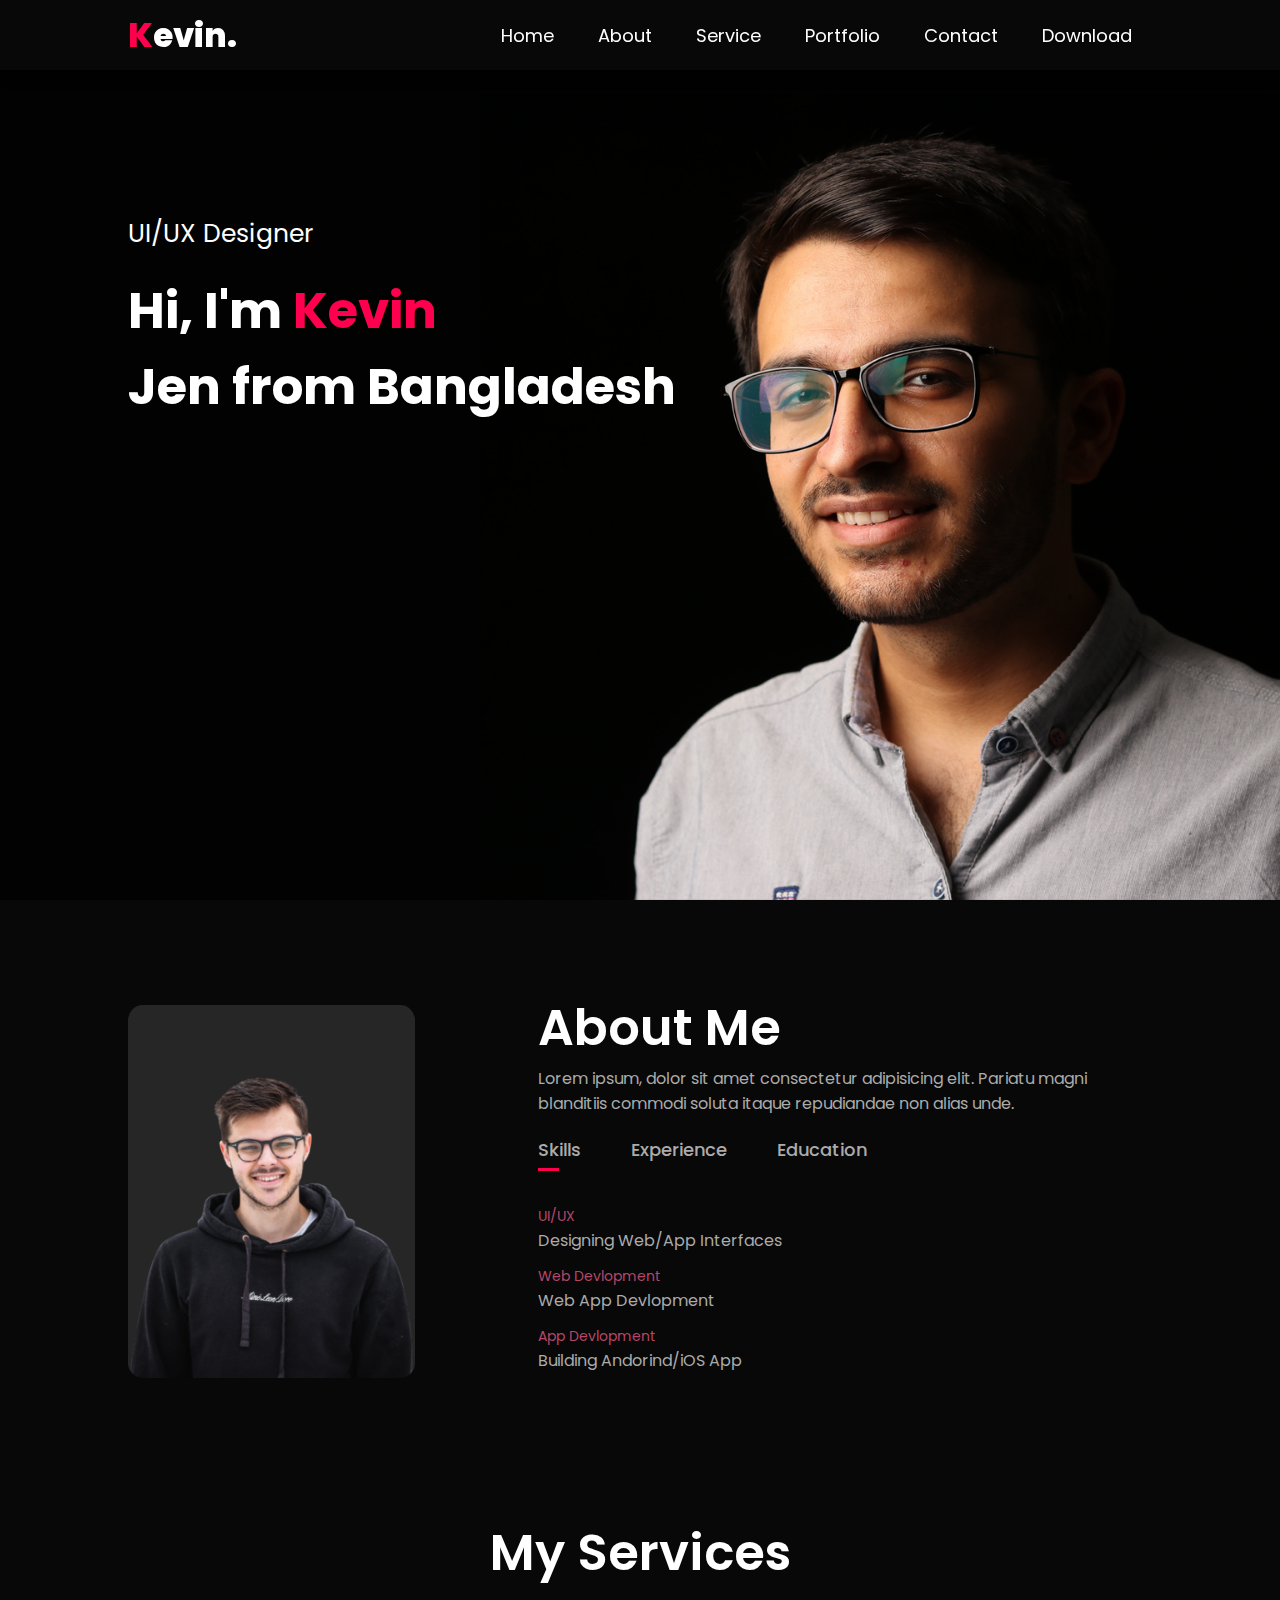
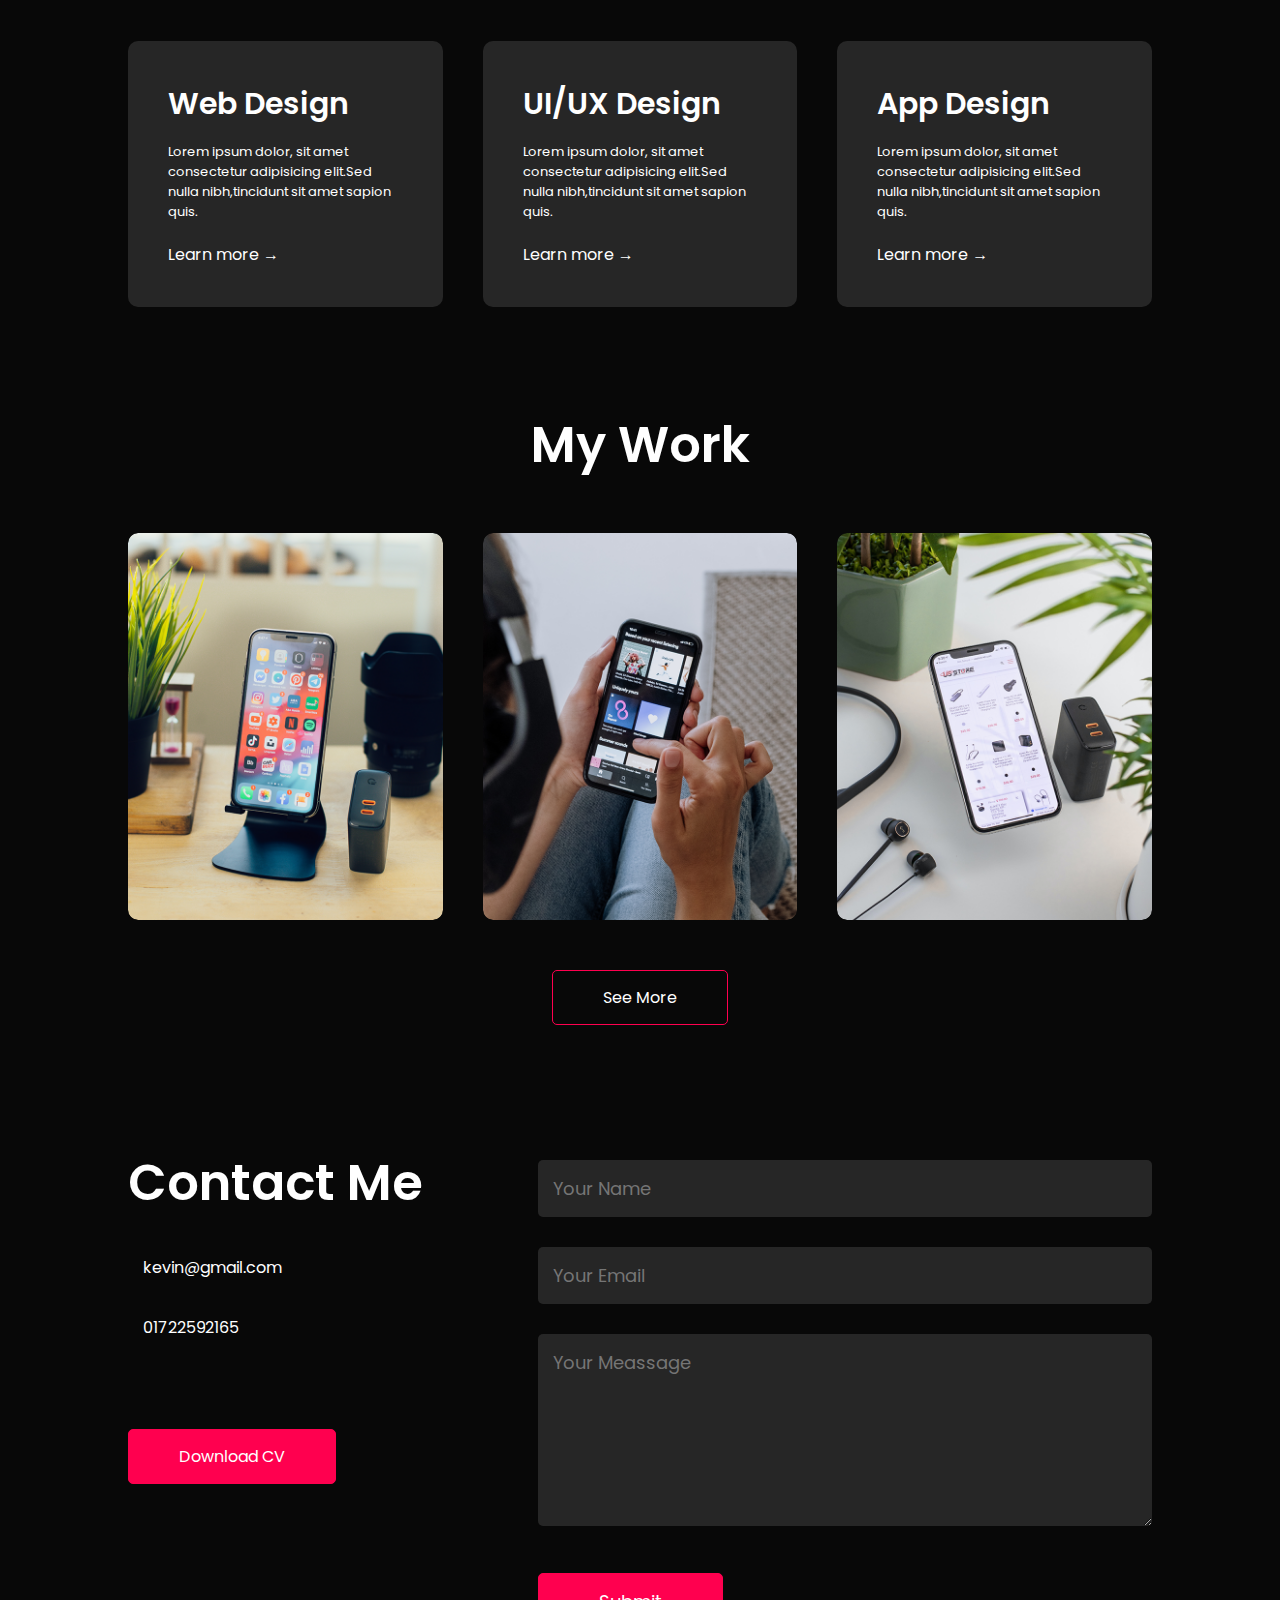
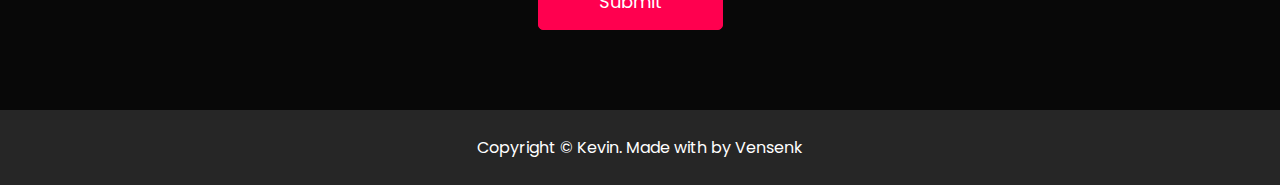
<file: index.html>
<!DOCTYPE html>
<html lang="en">
  <head>
    <link rel="icon" href="asset/images/favicon.png" />
    <meta charset="UTF-8" />
    <meta http-equiv="X-UA-Compatible" content="IE=edge" />
    <meta name="viewport" content="width=device-width, initial-scale=1.0" />
    <title>Kevin</title>
    <link rel="stylesheet" href="css/style.css" />
    <link rel="stylesheet" href="css/nicescroll.css" />
    <script src="js/app.js"></script>
    <script src="font/font.js"></script>
  </head>
  <body>
    <!--header---start-->

    <div id="header">
      <div class="hero">
        <nav class="header">
          <a href="index.html"
            ><h1><span>K</span>evin.</h1></a
          >
          <ul id="sidemenu">
            <li><a href="#header">Home</a></li>
            <li><a href="#about">About</a></li>
            <li><a href="#services">Service</a></li>
            <li><a href="#portfolio">Portfolio</a></li>
            <li><a href="#contact">Contact</a></li>
            <li><a href="download.html">Download</a></li>
            <i class="fas fa-times" onclick="closemenu()"></i>
          </ul>
          <i class="fas fa-bars" onclick="openmenu()"></i>
        </nav>
        <div class="header-text">
          <p>UI/UX Designer</p>
          <h1>
            Hi, I'm <span>Kevin</span> <br />
            Jen from Bangladesh
          </h1>
        </div>
      </div>
    </div>

    <!--header---end-->

    <!--about---start-->

    <div id="about">
      <div class="hero">
        <div class="row">
          <div class="about-col-1">
            <img src="asset/images/user.png" alt="user" />
          </div>
          <div class="about-col-2">
            <h1 class="sub-title">About Me</h1>
            <p>
              Lorem ipsum, dolor sit amet consectetur adipisicing elit. Pariatu
              magni blanditiis commodi soluta itaque repudiandae non alias unde.
            </p>
            <div class="tab-title">
              <p class="tab-links active-link" onclick="opentab('skills')">
                Skills
              </p>
              <p class="tab-links" onclick="opentab('experience')">
                Experience
              </p>
              <p class="tab-links" onclick="opentab('education')">Education</p>
            </div>
            <div class="tab-contents active-tab" id="skills">
              <ul>
                <li><span>UI/UX</span><br />Designing Web/App Interfaces</li>
                <li><span>Web Devlopment</span><br />Web App Devlopment</li>
                <li>
                  <span>App Devlopment</span><br />Building Andorind/iOS App
                </li>
              </ul>
            </div>

            <!--content------>

            <div class="tab-contents" id="experience">
              <ul>
                <li>
                  <span>2022 - Current</span><br />UI/UX Design Training at ET
                  Institute
                </li>
                <li><span>2020 - 2022</span><br />Team Lead at StarApp LLC.</li>
                <li>
                  <span>2018 - 2020</span><br />UI/UX Design Executive ta coin
                  Digital Ltd.
                </li>
              </ul>
            </div>

            <!--content------>

            <div class="tab-contents" id="education">
              <ul>
                <li>
                  <span>2017</span><br />UI/UX Design Training at ET Institute
                </li>
                <li><span>2017</span><br />MBA From Dhaka Institute</li>
                <li><span>2017</span><br />BBA From Dhaka Institute</li>
              </ul>
            </div>
          </div>
        </div>
      </div>
    </div>

    <!-----service--sectinon----start---->
    <div id="services">
      <div class="hero">
        <h1 class="sub-title my-serve">My Services</h1>
        <div class="services-list">
          <!--web-design-->
          <div>
            <i class="fa-solid fa-code"></i>
            <h2>Web Design</h2>
            <p>
              Lorem ipsum dolor, sit amet consectetur adipisicing elit.Sed nulla
              nibh,tincidunt sit amet sapion quis.
            </p>
            <a href="#">Learn more &rarr;</a>
          </div>

          <!--UI/UX-->

          <div>
            <i class="fa-solid fa-crop-simple"></i>
            <h2>UI/UX Design</h2>
            <p>
              Lorem ipsum dolor, sit amet consectetur adipisicing elit.Sed nulla
              nibh,tincidunt sit amet sapion quis.
            </p>
            <a href="#">Learn more &rarr;</a>
          </div>

          <!--app-->

          <div>
            <i class="fa-brands fa-app-store"></i>
            <h2>App Design</h2>
            <p>
              Lorem ipsum dolor, sit amet consectetur adipisicing elit.Sed nulla
              nibh,tincidunt sit amet sapion quis.
            </p>
            <a href="#">Learn more &rarr;</a>
          </div>
        </div>
      </div>
    </div>

    <!-----service--sectinon----end---->

    <!------portfolio----start----->
    <div id="portfolio">
      <div class="hero">
        <h1 class="sub-title my-serve">My Work</h1>
        <div class="work-list">
          <div class="work">
            <img src="asset/images/work-1.png" />
            <div class="layer">
              <h3>Social Media App</h3>
              <p>
                The app connects you to the talented people around the
                world.Download it from play store
              </p>
              <a href="#"
                ><i class="fa-solid fa-arrow-up-right-from-square"></i
              ></a>
            </div>
          </div>
          <!--work-02-->
          <div class="work">
            <img src="asset/images/work-2.png" />
            <div class="layer">
              <h3>Music App</h3>
              <p>
                The app connects you to the talented people around the
                world.Download it from play store
              </p>
              <a href="#"
                ><i class="fa-solid fa-arrow-up-right-from-square"></i
              ></a>
            </div>
          </div>

          <!--work-03-->

          <div class="work">
            <img src="asset/images/work-3.png" />
            <div class="layer">
              <h3>Online Sopping App</h3>
              <p>
                The app connects you to the talented people around the
                world.Download it from play store
              </p>
              <a href="#"
                ><i class="fa-solid fa-arrow-up-right-from-square"></i
              ></a>
            </div>
          </div>
        </div>
        <a href="#" class="btn">See More</a>
      </div>
    </div>
    <!------portfolio----end----->

    <!------contact----start----->
    <div id="contact">
      <div class="hero">
        <div class="row">
          <div class="contact-left">
            <h1 class="sub-title sm">Contact Me</h1>
            <p><i class="fas fa-paper-plane"></i>kevin@gmail.com</p>
            <p><i class="fa-solid fa-phone"></i>01722592165</p>
            <div class="social-icon">
              <a href="http://facebook.com" target="_blank"
                ><i class="fa-brands fa-facebook"></i
              ></a>
              <a href="https://twitter.com/" target="_blank"
                ><i class="fa-brands fa-twitter"></i
              ></a>
              <a href="https://www.instagram.com/" target="_blank"
                ><i class="fa-brands fa-instagram"></i
              ></a>
              <a href="https://www.linkedin.com/" target="_blank"
                ><i class="fa-brands fa-linkedin-in"></i
              ></a>
            </div>
            <a href="asset/images/My-cv.pdf" download="CV.PDF" class="btn btn2"
              >Download CV</a
            >
          </div>
          <div class="contact-right">
            <form netlify>
              <input
                type="text"
                name="name "
                data-validate="Your name is required"
                placeholder="Your Name"
                required
              />
              <input
                type="email"
                name="email"
                id=""
                placeholder="Your Email"
                required
              />
              <textarea
                name="meassage"
                id=""
                rows="6"
                placeholder="Your Meassage"
                required
              ></textarea>
              <button class="btn btn2" type="submit">Submit</button>
            </form>
          </div>
        </div>
      </div>
      <div class="copyright">
        <p>Copyright &copy; Kevin. Made with by Vensenk</p>
      </div>
    </div>
    <!------contact----end----->
    <script>
      var sidemeu = document.getElementById("sidemenu");

      function openmenu() {
        sidemeu.style.right = "0";
      }

      function closemenu() {
        sidemeu.style.right = "-200px";
      }
    </script>
  </body>
</html>
</file>
<file: css/style.css>
@import url("https://fonts.googleapis.com/css2?family=Poppins:wght@400;500;600;700;800&display=swap");

* {
  margin: 0;
  padding: 0;
  font-family: "Poppins", sans-serif;
  box-sizing: border-box;
}

body {
  background: #080808;
  color: #fff;
}

#header {
  width: 100%;
  height: 100vh;
  background-image: url(../asset/images/background.png);
  background-size: cover;
  background-position: center;
}

.hero {
  padding: 10px 10%;
}

nav {
  display: flex !important;
  align-items: center;
  justify-content: space-between !important;
  flex-wrap: wrap;
}

.header {
  position: fixed;
  top: 0;
  right: 0;
  left: 0;
  height: 70px;
  box-shadow: 0px 2px 20px rgb(0 0 0 / 10%);
  padding: 10px 10%;
  background-color: #080808;
  z-index: 1;
}

nav .fas {
  display: none;
}

.logo {
  width: 110px;
  cursor: pointer;
}

nav span {
  color: #ff004f;
  font-size: 34px;
}

nav a {
  text-decoration: none;
  color: #fff;
}

nav h1 {
  font-weight: 800;
  font-size: 33px;
}

nav ul li {
  list-style: none;
  display: inline-block;
  margin: 10px 20px;
}

nav ul li a {
  text-decoration: none;
  color: #fff;
  font-size: 18px;
  position: relative;
}

nav ul li a::after {
  content: "";
  width: 0;
  height: 3px;
  background: #ff004f;
  position: absolute;
  left: 0;
  bottom: -6px;
  transition: all 0.5s;
}

nav ul li a:hover::after {
  width: 100%;
}

.header-text {
  font-size: 25px;
  margin-top: 20%;
}

.header-text h1 {
  font-size: 50px;
  margin-top: 20px;
}

.header-text span {
  color: #ff004f;
}

/*-----about----start--------
----------About----------
************************/

#about {
  padding: 80px 0;
  color: #ababab;
}

.row {
  display: flex;
  justify-content: space-between;
  flex-wrap: wrap;
}

.about-col-1 {
  flex-basis: 28%;
  margin-top: 15px;
}

.about-col-1 img {
  width: 100%;
  border-radius: 15px;
}
.about-col-2 {
  flex-basis: 60%;
}

.sub-title {
  font-size: 50px;
  font-weight: 600;
  color: #fff;
}

.tab-title {
  display: flex;
  margin: 20px 0 40px;
}

.tab-links {
  margin-right: 50px;
  font-size: 18px;
  font-weight: 500;
  cursor: pointer;
  position: relative;
}

.tab-links::after {
  content: "";
  width: 0;
  height: 3px;
  background: #ff004f;
  position: absolute;
  left: 0;
  bottom: -8px;
  transition: all 0.5s;
}

.tab-links.active-link::after {
  width: 50%;
}

.tab-contents ul li {
  list-style: none;
  margin: 10px 0;
}

.tab-contents ul li span {
  font-size: 14px;
  color: #b54769;
}

.tab-contents {
  display: none;
}

.tab-contents.active-tab {
  display: block;
}

/***************service**********
*********************************
*************service*************/

#services {
  padding: 30px 0;
}

.my-serve {
  text-align: center;
  margin-bottom: 10px !important;
}

.services-list {
  display: grid;
  grid-template-columns: repeat(auto-fit, minmax(250px, 1fr));
  grid-gap: 40px;
  margin-top: 50px;
}

.services-list div {
  background: #262626;
  padding: 40px;
  font-size: 13px;
  font-weight: 400;
  border-radius: 10px;
  transition: all 0.5s;
}

.services-list div:hover {
  background: #ff004f;
  transform: translateY(-10px);
}

.services-list div i {
  font-size: 50px;
  margin-bottom: 30px;
}

.services-list div h2 {
  font-size: 30px;
  font-weight: 600;
  margin-bottom: 15px;
}

.services-list div a {
  text-decoration: none;
  color: #fff;
  font-size: 16px;
  margin-top: 20px;
  display: inline-block;
}

#portfolio {
  padding: 50px 0;
}

.work {
  border-radius: 10px;
  overflow: hidden;
  position: relative;
}

.work img {
  width: 100%;
  border-radius: 10px;
  display: block;
  transition: all 0.5s;
}

.work:hover img {
  transform: scale(1.1);
}

.work-list {
  display: grid;
  grid-template-columns: repeat(auto-fit, minmax(250px, 1fr));
  grid-gap: 40px;
  margin-top: 50px;
}

.work:hover .layer {
  height: 100%;
}

.layer {
  width: 100%;
  height: 0;
  background: linear-gradient(rgba(0, 0, 0, 0.6), #ff004f);
  border-radius: 10px;
  position: absolute;
  left: 0;
  bottom: 0;
  overflow: hidden;
  display: flex;
  justify-content: center;
  align-items: center;
  flex-direction: column;
  padding: 0 40px;
  text-align: center;
  font-size: 14px;
  transition: all 0.5s;
}

.layer h3 {
  font-weight: 600;
  margin-bottom: 20px;
}

.layer a {
  margin-top: 20px;
  color: #ff004f;
  background: #fff;
  text-decoration: none;
  font-size: 18px;
  line-height: 60px;
  width: 60px;
  height: 60px;
  border-radius: 50%;
}

.btn {
  display: block;
  text-decoration: none;
  color: #fff;
  margin: 50px auto;
  width: fit-content;
  padding: 14px 50px;
  border: 1px solid #ff004f;
  border-radius: 5px;
  transition: all 0.5s;
}

.btn:hover {
  background: #ff004f;
}

/**************
contact********
***************/

.contact-left {
  flex-basis: 35%;
}

.contact-left p {
  margin-top: 30px;
}

.contact-left p i {
  color: #ff004f;
  margin-right: 15px;
  font-size: 20px;
}

.social-icon {
  margin-top: 30px;
  font-size: 5px;
}

.social-icon a {
  text-decoration: none;
  font-size: 30px;
  margin-right: 15px;
  color: #ababab;
  display: inline-block;
  /*********
  background-color: #fff;
  width: 50px;
  height: 50px;
  text-align: center;
  align-content: center;
  line-height: 1.7 !important;
  border-radius: 50%;
  *********************/
  transition: all 0.5s;
}

.social-icon a:hover {
  color: #ff004f;
  /*****************
  background: #ff004f;
  ********************/
  transform: translateY(-5px);
}

.btn2 {
  display: inline-block;
  background: #ff004f;
  transition: all 0.5s;
}

.btn2:hover {
  background: #d30c4b;
}

.contact-right {
  flex-basis: 60%;
}

.contact-right form {
  width: 100%;
}

form input,
form textarea {
  width: 100%;
  border: 0;
  outline: none;
  background: #262626;
  padding: 15px;
  margin: 15px 0;
  color: #fff;
  font-size: 18px;
  border-radius: 5px;
}

form .btn2 {
  padding: 14px 60px;
  margin-top: 25px;
  font-size: 18px;
  cursor: pointer;
}

.copyright {
  width: 100%;
  text-align: center;
  padding: 25px 0;
  background-color: #262626;
  font-weight: 400;
  margin-top: 20px;
}

/*******************
css for small screen
*******************/
@media only screen and (max-width: 640px) {
  #header {
    background-image: url(../asset/images/phone-background.png);
  }

  .header-text {
    margin-top: 90% !important;
    font-size: 16px !important;
  }

  .header-text h1 {
    font-size: 30px !important;
    margin-top: 0 !important;
  }

  nav .fas {
    display: block;
    font-size: 25px;
    cursor: pointer;
  }
  nav ul {
    background: #ff004f;
    position: fixed;
    top: 0;
    right: -200px;
    width: 200px;
    height: 100vh;
    padding-top: 50px;
    z-index: 2;
    transition: all 0.5s;
  }

  nav ul li {
    display: block;
    margin: 25px;
  }

  nav ul .fas {
    position: absolute;
    top: 25px;
    left: 25px;
    cursor: pointer;
  }
  .sub-title {
    font-size: 30px;
  }

  .about-col-1,
  .about-col-2 {
    flex-basis: 100% !important;
  }

  .about-col-1 {
    margin-bottom: 30px !important;
  }

  .tab-links {
    font-size: 16px;
    margin-right: 20px;
  }

  .contact-left,
  .contact-right {
    flex-basis: 100%;
  }
  .copyright {
    font-size: 14px;
  }
}

@media only screen and (max-width: 1180px) {
  nav .fas {
    display: block;
    font-size: 25px;
    cursor: pointer;
  }
  nav ul {
    background: #ff004f;
    position: fixed;
    top: 0;
    right: -200px;
    width: 200px;
    height: 100vh;
    padding-top: 50px;
    z-index: 2;
    transition: all 0.5s;
  }

  nav ul li {
    display: block;
    margin: 25px;
  }

  nav ul .fas {
    position: absolute;
    top: 25px;
    left: 25px;
    cursor: pointer;
  }
}

@media only screen and (max-width: 1080px) {
  nav .fas {
    display: block;
    font-size: 25px;
    cursor: pointer;
  }
  nav ul {
    background: #ff004f;
    position: fixed;
    top: 0;
    right: -200px;
    width: 200px;
    height: 100vh;
    padding-top: 50px;
    z-index: 2;
    transition: all 0.5s;
  }

  nav ul li {
    display: block;
    margin: 25px;
  }

  nav ul .fas {
    position: absolute;
    top: 25px;
    left: 25px;
    cursor: pointer;
  }

  .header-text {
    margin-top: 30%;
    font-size: 16px;
  }

  .about-col-1 {
    flex-basis: 35%;
    margin-top: 13px;
  }

  .about-col-2 {
    flex-basis: 60%;
  }
}
</file>
<file: css/nicescroll.css>
html {
  scroll-behavior: smooth;
}

body {
  scroll-behavior: smooth;
}

::-webkit-scrollbar {
  width: 10px;
}

::-webkit-scrollbar-track {
  border-radius: 5px;
  box-shadow: inset 0 0 10px rgba(0, 0, 0, 0.25);
}

::-webkit-scrollbar-thumb {
  border-radius: 5px;
  background-color: #ff004f;
}

::selection {
  background: #ff004f;
  color: #fff;
}
</file>
